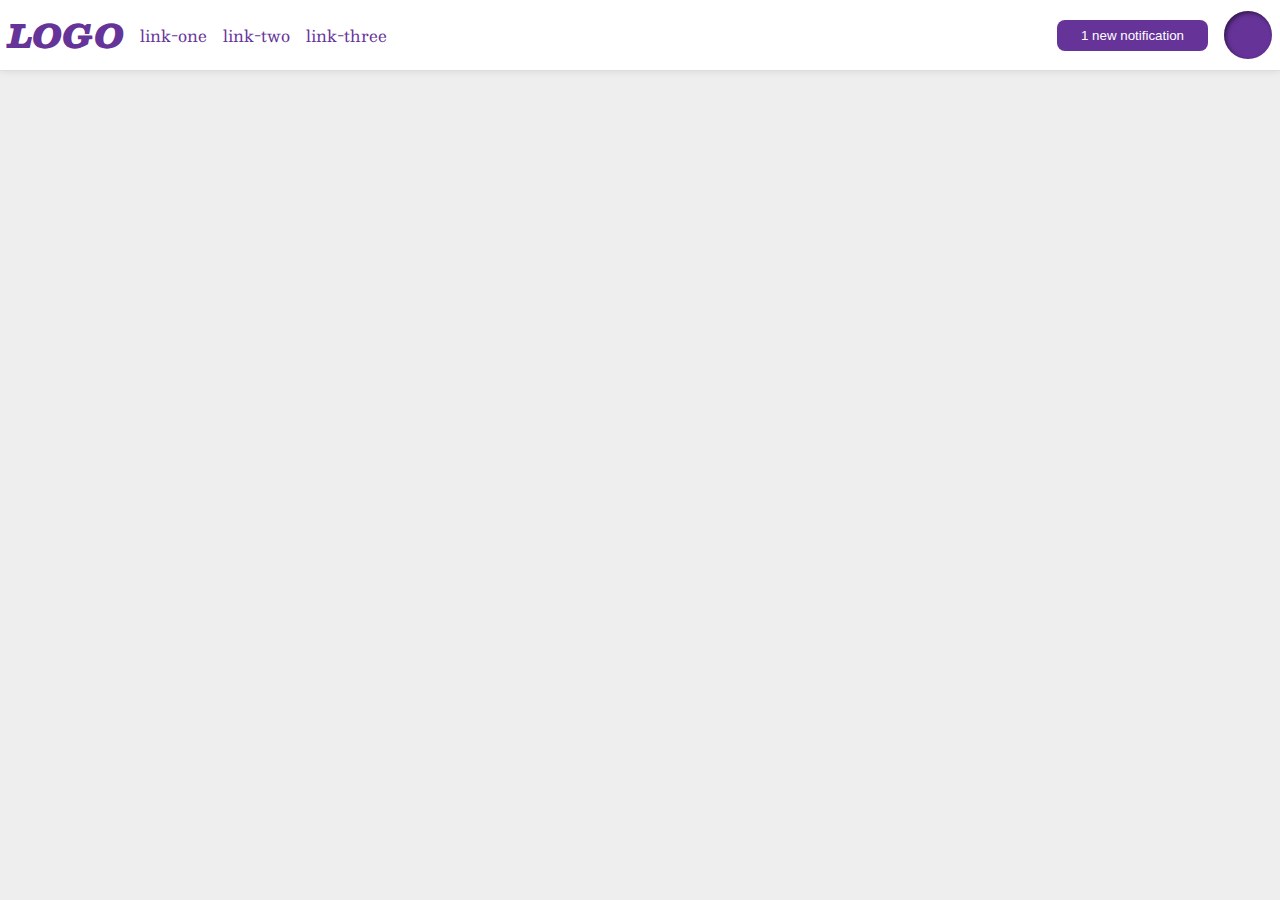
<file: flex/03-flex-header-2/index.html>
<!DOCTYPE html>
<html lang="en">
  <head>
    <meta charset="UTF-8">
    <meta http-equiv="X-UA-Compatible" content="IE=edge">
    <meta name="viewport" content="width=device-width, initial-scale=1.0">
    <title>Flex Header 2</title>
    <link rel="stylesheet" href="style.css">
  </head>
  <body>
    <div class="header">
      <div class="left-items">
        <div class="logo">
          LOGO
        </div>
        <ul class="links">
          <li><a href="google.com">link-one</a></li>
          <li><a href="google.com">link-two</a></li>
          <li><a href="google.com">link-three</a></li>
        </ul>
      </div>
      <div class="right-items">
        <button class="notifications">
          1 new notification
        </button>
        <div class="profile-image"></div>
      </div>
    </div>
  </body>
</html>
</file>
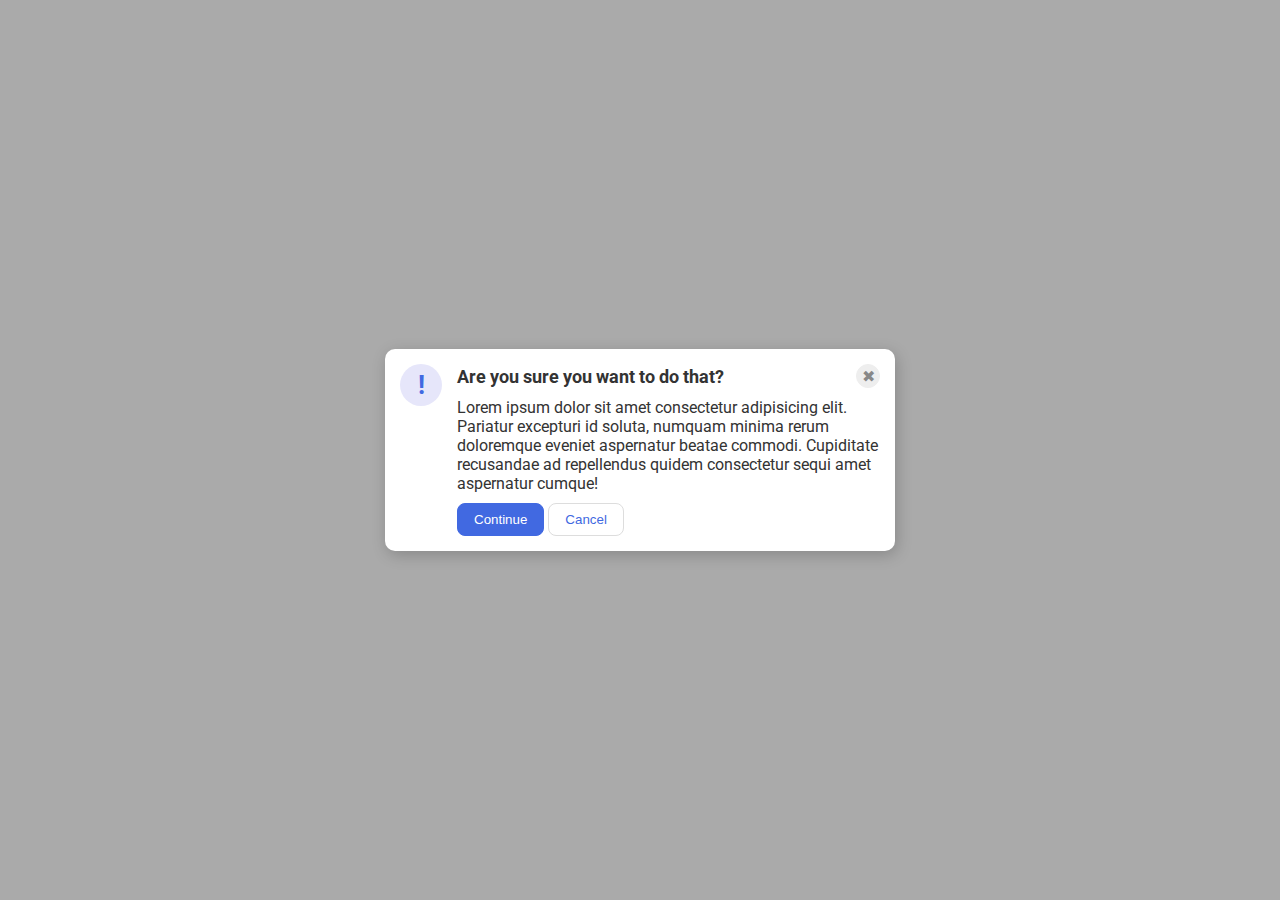
<file: flex/05-flex-modal/index.html>
<!DOCTYPE html>
<html lang="en">
  <head>
    <meta charset="UTF-8">
    <meta http-equiv="X-UA-Compatible" content="IE=edge">
    <meta name="viewport" content="width=device-width, initial-scale=1.0">
    <link rel="stylesheet" href="style.css">
    <title>Modal</title>
  </head>
  <body>
    <div class="modal">
      <div class="icon">!</div>
      <div class="container">
        <div class="header">
          Are you sure you want to do that?
          <button class="close-button">✖</button>
        </div>
        <div class="text">Lorem ipsum dolor sit amet consectetur adipisicing elit. Pariatur excepturi id soluta, numquam minima rerum doloremque eveniet aspernatur beatae commodi. Cupiditate recusandae ad repellendus quidem consectetur sequi amet aspernatur cumque!</div>
        <button class="continue">Continue</button>
        <button class="cancel">Cancel</button>
      </div>
    </div>
  </body>
</html>
</file>
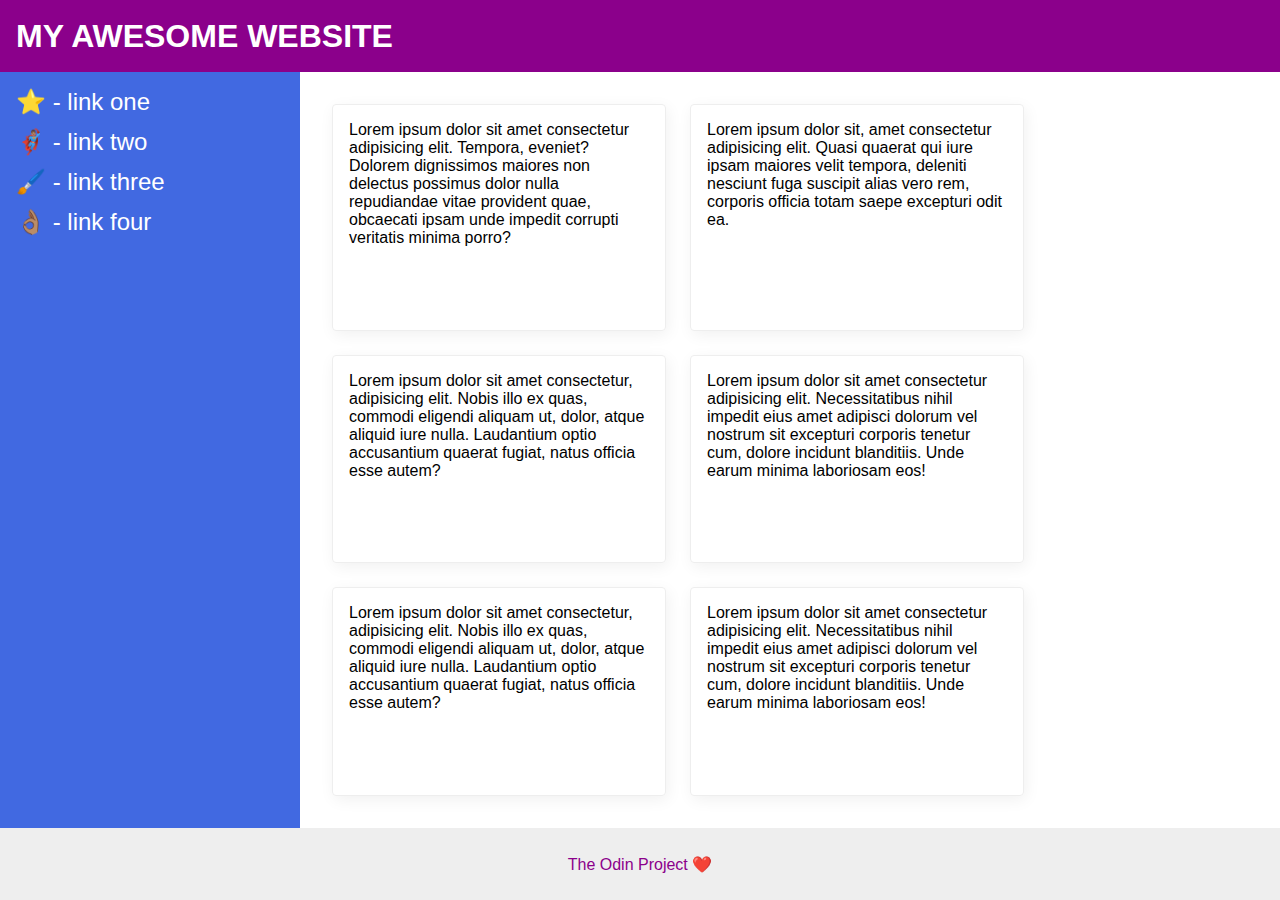
<file: flex/07-flex-layout-2/index.html>
<!DOCTYPE html>
<html lang="en">
  <head>
    <meta charset="UTF-8">
    <meta http-equiv="X-UA-Compatible" content="IE=edge">
    <meta name="viewport" content="width=device-width, initial-scale=1.0">
    <title>The Holy Grail</title>
    <link rel="stylesheet" href="style.css">
  </head>
  <body>
    <div class="header">
      MY AWESOME WEBSITE
    </div>
    
    <div class="content">
      <div class="sidebar">
        <ul>
          <li><a href="#">⭐ - link one</a></li>
          <li><a href="#">🦸🏽‍♂️ - link two</a></li>
          <li><a href="#">🖌️ - link three</a></li>
          <li><a href="#">👌🏽 - link four</a></li>
        </ul>
      </div>
      
      <div class="card-container">
        <div class="card">Lorem ipsum dolor sit amet consectetur adipisicing elit. Tempora, eveniet? Dolorem dignissimos maiores non delectus possimus dolor nulla repudiandae vitae provident quae, obcaecati ipsam unde impedit corrupti veritatis minima porro?</div>
        <div class="card">Lorem ipsum dolor sit, amet consectetur adipisicing elit. Quasi quaerat qui iure ipsam maiores velit tempora, deleniti nesciunt fuga suscipit alias vero rem, corporis officia totam saepe excepturi odit ea.</div>
        <div class="card">Lorem ipsum dolor sit amet consectetur, adipisicing elit. Nobis illo ex quas, commodi eligendi aliquam ut, dolor, atque aliquid iure nulla. Laudantium optio accusantium quaerat fugiat, natus officia esse autem?</div>
        <div class="card">Lorem ipsum dolor sit amet consectetur adipisicing elit. Necessitatibus nihil impedit eius amet adipisci dolorum vel nostrum sit excepturi corporis tenetur cum, dolore incidunt blanditiis. Unde earum minima laboriosam eos!</div>
        <div class="card">Lorem ipsum dolor sit amet consectetur, adipisicing elit. Nobis illo ex quas, commodi eligendi aliquam ut, dolor, atque aliquid iure nulla. Laudantium optio accusantium quaerat fugiat, natus officia esse autem?</div>
        <div class="card">Lorem ipsum dolor sit amet consectetur adipisicing elit. Necessitatibus nihil impedit eius amet adipisci dolorum vel nostrum sit excepturi corporis tenetur cum, dolore incidunt blanditiis. Unde earum minima laboriosam eos!</div>
      </div>
    </div>
    
    <div class="footer">
      The Odin Project ❤️
    </div>
  </body>
</html>
</file>
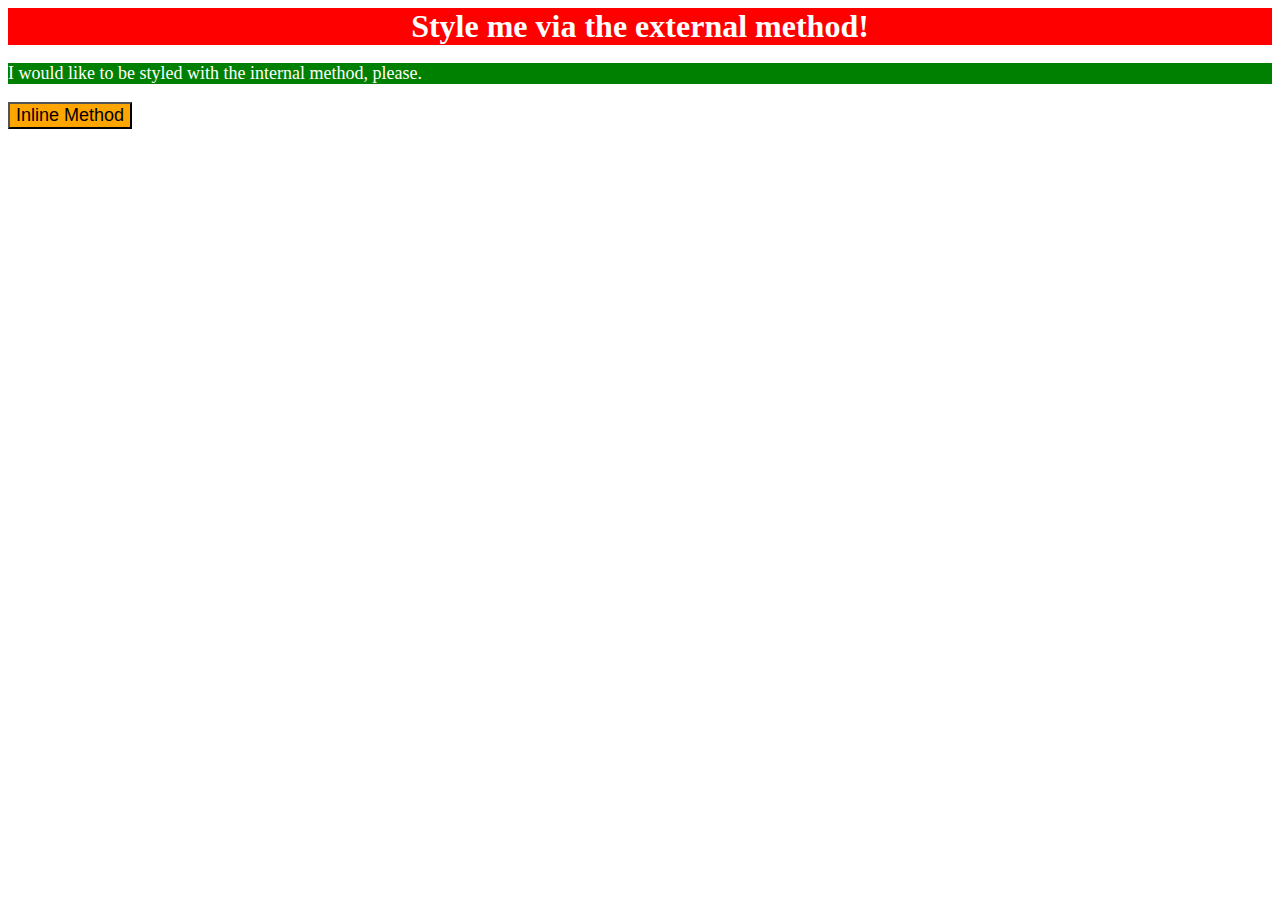
<file: foundations/01-css-methods/index.html>
<!DOCTYPE html>
<html lang="en">
  <head>
    <meta charset="UTF-8">
    <meta http-equiv="X-UA-Compatible" content="IE=edge">
    <meta name="viewport" content="width=device-width, initial-scale=1.0">
    <link rel="stylesheet" href="style.css">
    <title>Methods for Adding CSS</title>
    <style>
      p {
        color: white;
        background-color: green;
        font-size: 18px;
      }
    </style>
  </head>
  <body>
    <div>Style me via the external method!</div>
    <p>I would like to be styled with the internal method, please.</p>
    <button style="background-color: orange; font-size: 18px;">Inline Method</button>
  </body>
</html>
</file>
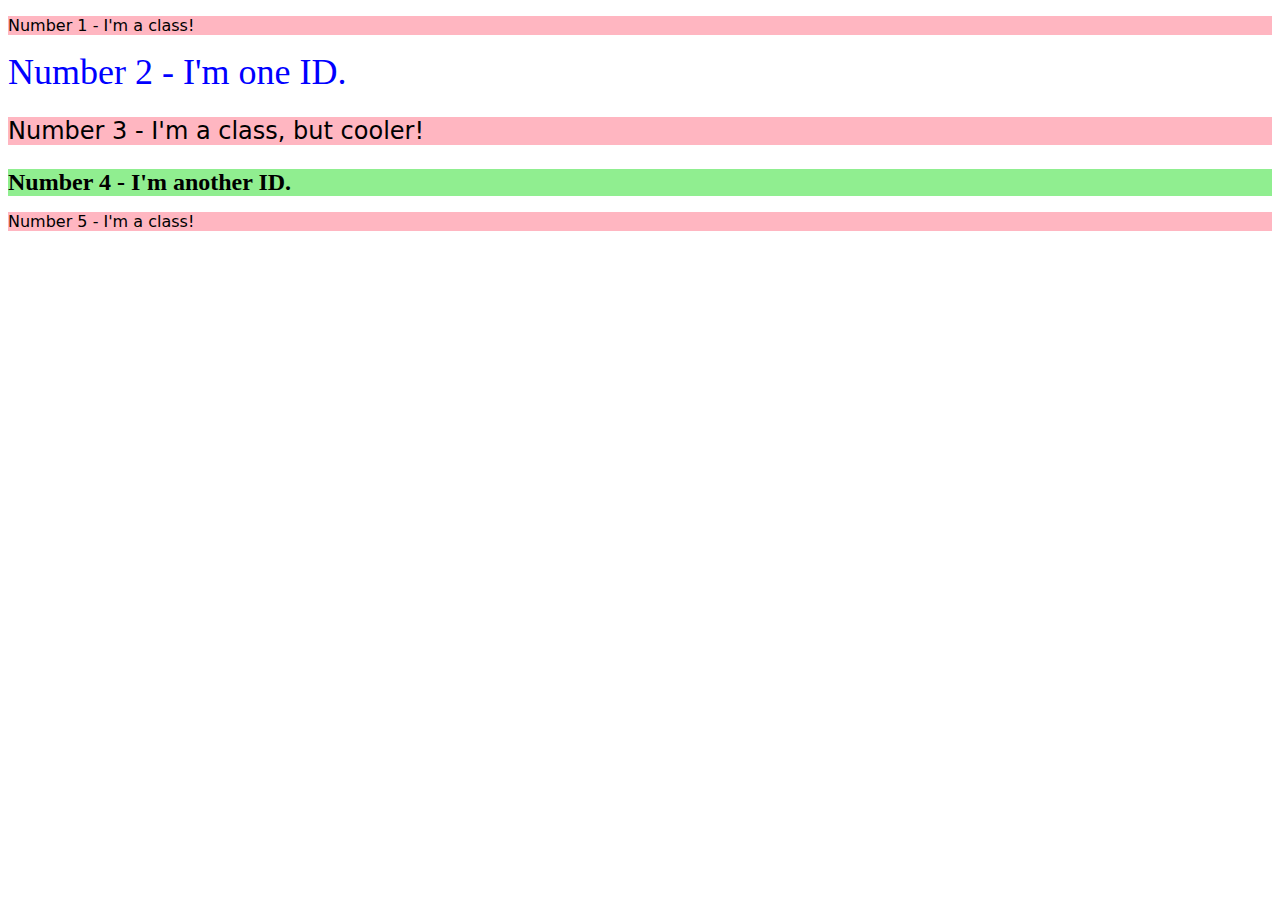
<file: foundations/02-class-id-selectors/index.html>
<!DOCTYPE html>
<html lang="en">
  <head>
    <meta charset="UTF-8">
    <meta http-equiv="X-UA-Compatible" content="IE=edge">
    <meta name="viewport" content="width=device-width, initial-scale=1.0">
    <title>Class and ID Selectors</title>
    <link rel="stylesheet" href="style.css">
  </head>
  <body>
    <p class="odd">Number 1 - I'm a class!</p>
    <div id="two">Number 2 - I'm one ID.</div>
    <p class="odd adjust-font-size">Number 3 - I'm a class, but cooler!</p>
    <div id="four" class="adjust-font-size">Number 4 - I'm another ID.</div>
    <p class="odd">Number 5 - I'm a class!</p>
  </body>
</html>
</file>
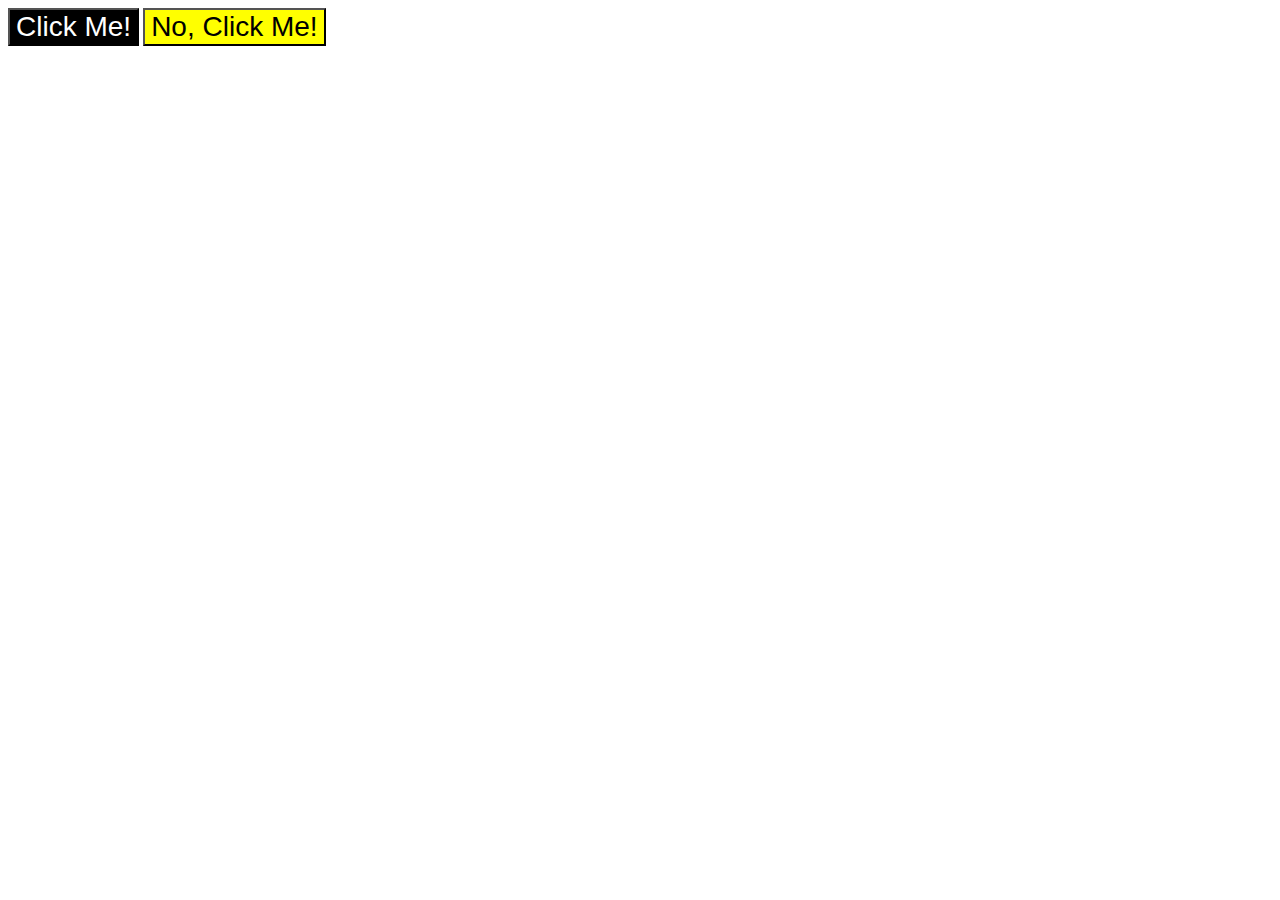
<file: foundations/03-grouping-selectors/index.html>
<!DOCTYPE html>
<html lang="en">
  <head>
    <meta charset="UTF-8">
    <meta http-equiv="X-UA-Compatible" content="IE=edge">
    <meta name="viewport" content="width=device-width, initial-scale=1.0">
    <title>Grouping Selectors</title>
    <link rel="stylesheet" href="style.css">
  </head>
  <body>
    <button class="click">Click Me!</button>
    <button class="no-click">No, Click Me!</button>
  </body>
</html>
</file>
<file: flex/03-flex-header-2/style.css>
/* this is some magical font-importing.  
you'll learn about it later. */
@import url('https://fonts.googleapis.com/css2?family=Besley:ital,wght@0,400;1,900&display=swap');

body {
  margin: 0;
  background: #eee;
  font-family: Besley, serif;
}

.header {
  background: white;
  border-bottom: 1px solid #ddd;
  box-shadow: 0 0 8px rgba(0,0,0,.1);
  /* My code */
  display: flex;
  justify-content: space-between;
  padding: 8px;
}

.profile-image {
  background: rebeccapurple;
  box-shadow: inset 2px 2px 4px rgba(0,0,0,.5);
  border-radius: 50%;
  width: 48px;
  height: 48px;
}

.logo {
  color: rebeccapurple;
  font-size: 32px;
  font-weight: 900;
  font-style: italic;
}

button {
  border: none;
  border-radius: 8px;
  background: rebeccapurple;
  color: white;
  padding: 8px 24px;
}

a {
  /* this removes the line under our links */
  text-decoration: none;
  color: rebeccapurple;
}

ul {
  list-style-type: none;
  /* My code */
  display: flex;
  margin: 0;
  padding: 0;
  gap: 16px;
}

/* My code */

.left-items,
.right-items {
  display: flex;
  align-items: center;
  gap: 16px
}
</file>
<file: flex/05-flex-modal/style.css>
@import url('https://fonts.googleapis.com/css2?family=Roboto:wght@400;700&display=swap');

html, body {
  height: 100%;
}

body {
  font-family: Roboto, sans-serif;
  margin: 0;
  background: #aaa;
  color: #333;
  /* I'll give you this one for free lol */
  display: flex;
  align-items: center;
  justify-content: center;
}

.modal {
  background: white;
  width: 480px;
  border-radius: 10px;
  box-shadow: 2px 4px 16px rgba(0,0,0,.2);
  /* My code */
  display: flex;
  align-items:  flex-start;
  padding: 15px;
}

.icon {
  color: royalblue;
  font-size: 26px;
  font-weight: 700;
  background: lavender;
  width: 42px;
  height: 42px;
  border-radius: 50%;
  display: flex;
  align-items: center;
  justify-content: center;
  /*  My code */
  flex-shrink: 0;
  margin-right: 15px;
}

/* My code */
.header{
  display: flex;
  justify-content: space-between;
  align-items: center;
  font-size: 18px;
  font-weight: bold;
}

.text {
  margin-top: 10px;
  margin-bottom: 10px;
}
/* End My code */

.close-button {
  background: #eee;
  border-radius: 50%;
  color: #888;
  font-weight: 400;
  font-size: 16px;
  height: 24px;
  width: 24px;
  display: flex;
  align-items: center;
  justify-content: center;
  border: 1px solid #eee;
  padding: 0;
}

button {
  cursor: pointer;
  padding: 8px 16px;
  border-radius: 8px;
}

button.continue {
  background: royalblue;
  border: 1px solid royalblue;
  color: white;
}

button.cancel {
  background: white;
  border: 1px solid #ddd;
  color: royalblue;
}
</file>
<file: flex/07-flex-layout-2/style.css>
body {
  font-family: -apple-system, BlinkMacSystemFont, 'Segoe UI', Roboto, Oxygen, Ubuntu, Cantarell, 'Open Sans', 'Helvetica Neue', sans-serif;
  margin: 0;
  min-height: 100vh;
  /* My code */
  display: flex;
  flex-direction: column;
  /* Don't need the line since we are letting it fill the enitre middle space anyway */
  /* justify-content: space-between;   */
}

.header {
  height: 72px;
  background: darkmagenta;
  color: white;
  /* My code */
  font-size: 32px;
  font-weight: 900;
  display: flex;
  align-items: center;
  padding-left: 16px;
}

.footer {
  height: 72px;
  background: #eee;
  color: darkmagenta;
  /* My code */
  display: flex;
  align-items: center;
  justify-content: center;
}

.sidebar {
  width: 300px;
  background: royalblue;
  box-sizing: border-box;
  /* My code */
  flex-shrink: 0;
  padding: 16px;
}

.card {
  border: 1px solid #eee;
  box-shadow: 2px 4px 16px rgba(0,0,0,.06);
  border-radius: 4px;
  /* My code */
  width: 300px;
  flex-shrink: 0;
  padding: 16px; /* I forgot this padding before lookign at solution */
}

/* My code */
.content {
  flex-grow: 1; /* shorthand is just "flex: 1" */
  display: flex;
}

.card-container {
  display: flex;
  gap: 24px;
  padding: 32px;
  flex-wrap: wrap;
}

/* There's no need to use flex here. Just take away the margin/padding/list-style and apply margin between li's */
ul {
  padding: 0;
  margin: 0;
  list-style-type: none;
  display: flex;
  flex-direction: column;
  align-items: start;
  gap: 12px;
}

a {
  color: white;
  text-decoration: none;
  font-size: 24px;
}
</file>
<file: foundations/01-css-methods/style.css>
div {
  background-color: red;
  color: white;
  font-size: 32px;
  font-weight: bold;
  text-align: center;
}
</file>
<file: foundations/02-class-id-selectors/style.css>
.odd {
  background-color: #ffb6c1;
  font-family: "Verdana", "DejaVu Sans", sans-serif;
}

#two {
  color: #0000ff;
  font-size: 36px;
}

/* Adjusts font size of three and four */
.adjust-font-size {
  font-size: 24px;
}

#four {
  background-color: #90ee90;
  font-weight: bold;
}
</file>
<file: foundations/03-grouping-selectors/style.css>
.click,
.no-click {
  font-size: 28px;
  font-family: Helvetica, 'Times New Roman', sans-serif;
}

.click {
  color: white;
  background-color: hsl(0, 0%, 0%);
}

.no-click {
  background-color: rgb(255, 255, 0);
}
</file>
